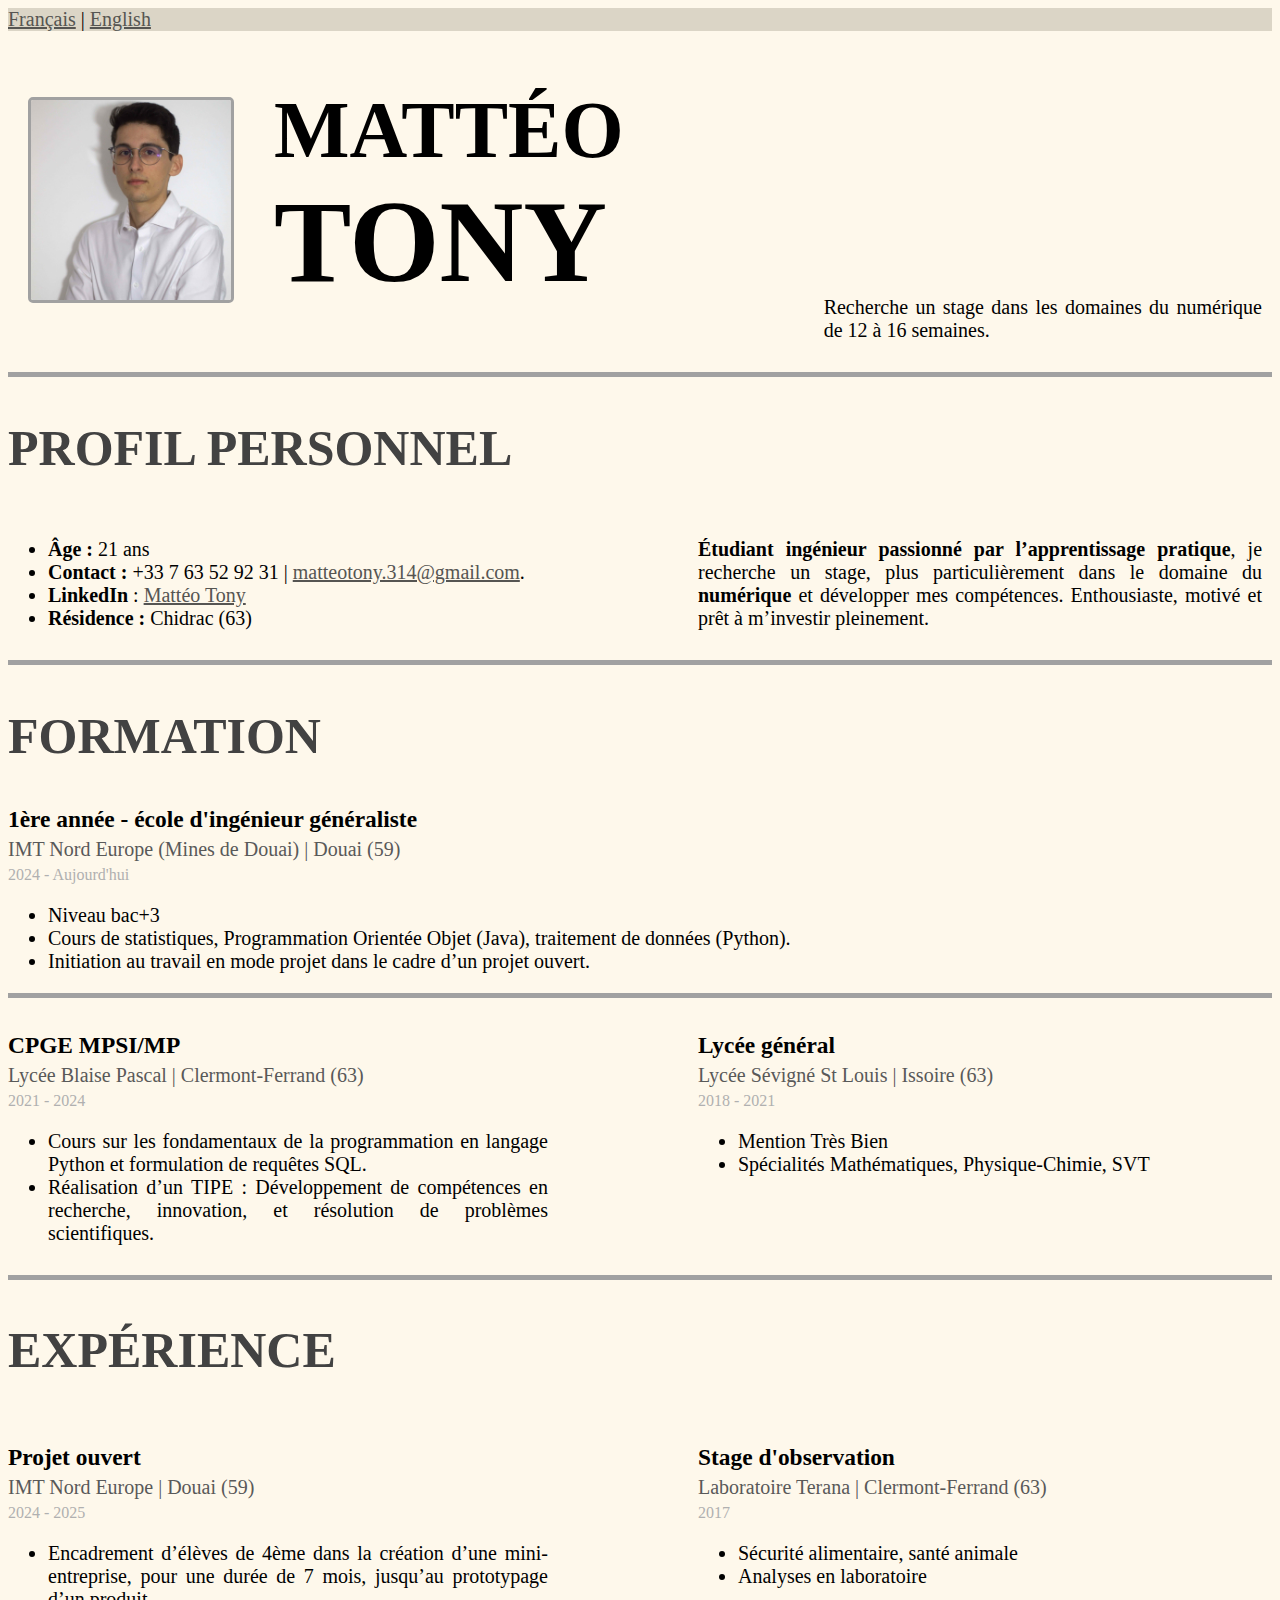
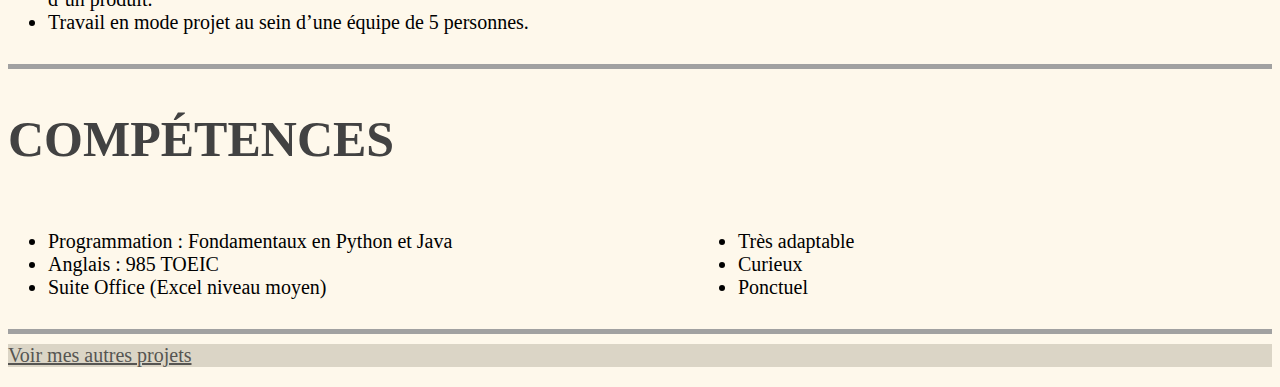
<file: index.html>
<!DOCTYPE html>
<html lang="fr">
  <head>
    <meta name="viewport" content="width=device-width, initial-scale=1.0" />
    <meta charset="utf-8" />
    <link rel="stylesheet" href="style.css" />
    <title>CV de Mattéo TONY</title>
  </head>
  <header>
    <a href="index.html">Français</a> |
    <a href="cv-en.html">English</a>
  </header>
  <body>
    <div class="colonnes-titre">
      <div class="photo">
        <img src="images/identité-Mattéo2.jpg" alt="Photo style CV" />
      </div>
      <h1>Mattéo<br /><span style="font-size: 145%">Tony</span></h1>
      <p class="sous-titre">
        Recherche un stage dans les domaines du numérique de 12 à 16 semaines.
      </p>
    </div>
    <hr />
    <h2>Profil personnel</h2>
    <div class="colonnes-profil">
      <ul>
        <li><span class="profil-elmt">Âge :</span> 21 ans</li>
        <li>
          <span class="profil-elmt">Contact :</span> +33 7 63 52 92 31 |&nbsp;<a
            href="mailto:matteotony.314@gmail.com"
            >matteotony.314@gmail.com</a
          >.
        </li>
        <li>
          <span class="profil-elmt">LinkedIn</span> :
          <a href="https://www.linkedin.com/in/matt%C3%A9o-tony-1248a2346/"
            >Mattéo Tony</a
          >
        </li>
        <li><span class="profil-elmt">Résidence :</span> Chidrac (63)</li>
      </ul>
      <p>
        <e>Étudiant ingénieur passionné par l’apprentissage pratique</e>, je
        recherche un stage, plus particulièrement dans le domaine du
        <e>numérique</e> et développer mes compétences. Enthousiaste, motivé et
        prêt à m’investir pleinement.
      </p>
    </div>
    <hr />
    <h2>Formation</h2>
    <h3>1ère année - école d'ingénieur généraliste</h3>
    <p class="etablissement">IMT Nord Europe (Mines de Douai) | Douai (59)</p>
    <p class="dates">2024 - Aujourd'hui</p>
    <ul>
      <li class="ls-principale">Niveau bac+3</li>
      <li class="ls-principale">
        Cours de statistiques, Programmation Orientée Objet (Java), traitement
        de données (Python).
      </li>
      <li class="ls-principale">
        Initiation au travail en mode projet dans le cadre d’un projet ouvert.
      </li>
    </ul>
    <hr />
    <div class="colonnes">
      <div>
        <h3>CPGE MPSI/MP</h3>
        <p class="etablissement">Lycée Blaise Pascal | Clermont-Ferrand (63)</p>
        <p class="dates">2021 - 2024</p>
        <ul>
          <li>
            Cours sur les fondamentaux de la programmation en langage Python et
            formulation de requêtes SQL.
          </li>
          <li>
            Réalisation d’un TIPE : Développement de compétences en recherche,
            innovation, et résolution de problèmes scientifiques.
          </li>
        </ul>
      </div>
      <div>
        <h3>Lycée général</h3>
        <p class="etablissement">Lycée Sévigné St Louis | Issoire (63)</p>
        <p class="dates">2018 - 2021</p>
        <ul>
          <li>Mention Très Bien</li>
          <li>Spécialités Mathématiques, Physique-Chimie, SVT</li>
        </ul>
      </div>
    </div>
    <hr />
    <h2>Expérience</h2>
    <div class="colonnes">
      <div>
        <h3>Projet ouvert</h3>
        <p class="etablissement">IMT Nord Europe | Douai (59)</p>
        <p class="dates">2024 - 2025</p>
        <ul>
          <li>
            Encadrement d’élèves de 4ème dans la création d’une mini-entreprise,
            pour une durée de 7 mois, jusqu’au prototypage d’un produit.
          </li>
          <li>Travail en mode projet au sein d’une équipe de 5 personnes.</li>
        </ul>
      </div>
      <div>
        <h3>Stage d'observation</h3>
        <p class="etablissement">Laboratoire Terana | Clermont-Ferrand (63)</p>
        <p class="dates">2017</p>
        <ul>
          <li>Sécurité alimentaire, santé animale</li>
          <li>Analyses en laboratoire</li>
        </ul>
      </div>
    </div>
    <hr />
    <h2>Compétences</h2>
    <div class="colonnes">
      <ul>
        <li>Programmation : Fondamentaux en Python et Java</li>
        <li>Anglais : 985 TOEIC</li>
        <li>Suite Office (Excel niveau moyen)</li>
      </ul>
      <ul>
        <li>Très adaptable</li>
        <li>Curieux</li>
        <li>Ponctuel</li>
      </ul>
    </div>
    <hr />
  </body>
  <footer>
    <div class="colonnes-footer">
      <a href="https://github.com/Tonislavovich">Voir mes autres projets</a>
    </div>
  </footer>
</html>
</file>
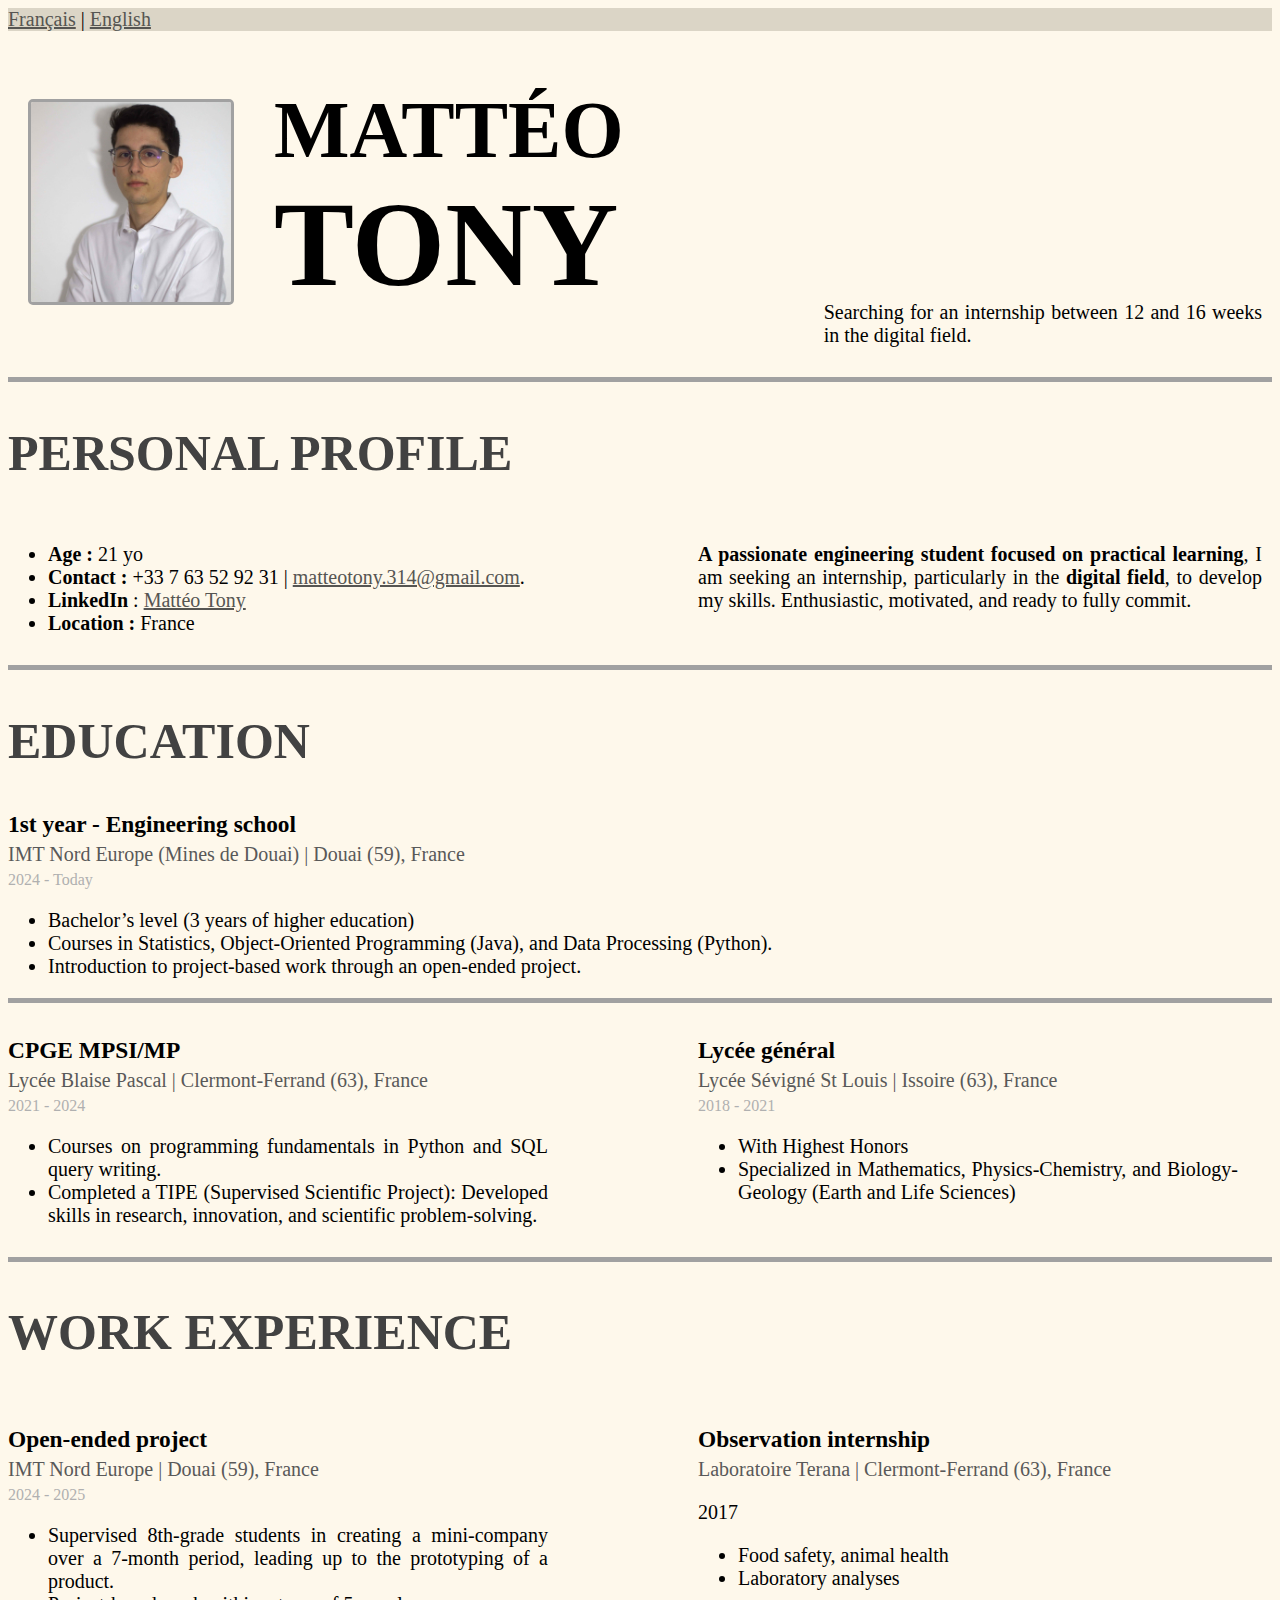
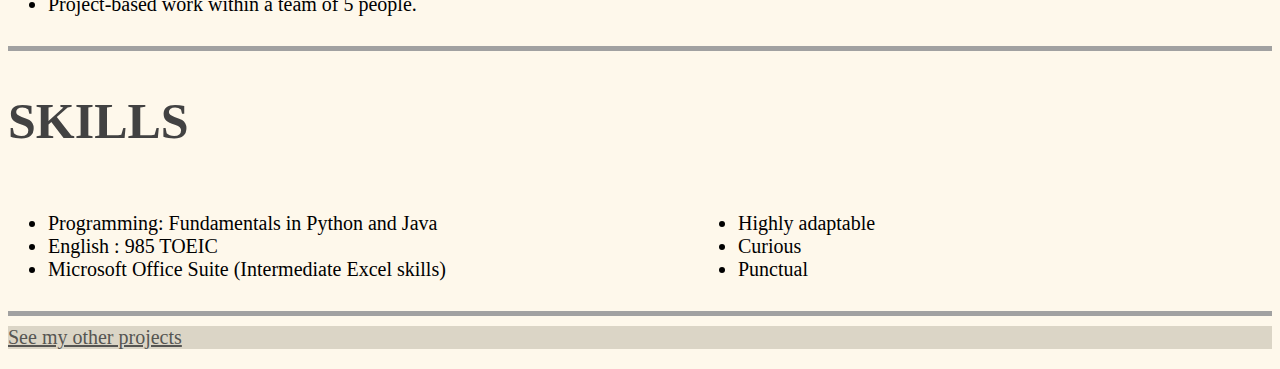
<file: cv-en.html>
<!DOCTYPE html>
<html lang="en">
  <head>
    <meta name="viewport" content="width=device-width, initial-scale=1.0" />
    <meta charset="utf-8" />
    <link rel="stylesheet" href="style.css" />
    <title>Mattéo TONY's CV</title>
  </head>
  <header>
    <a href="index.html">Français</a> |
    <a href="cv-en.html">English</a>
  </header>
  <body>
    <div class="colonnes-titre">
      <div class="photo">
        <img src="images/identité-Mattéo2.jpg" alt="Photo type CV" />
      </div>
      <h1>Mattéo<br /><span style="font-size: 150%">Tony</span></h1>
      <p class="sous-titre">
        Searching for an internship between 12 and 16 weeks in the digital
        field.
      </p>
    </div>
    <hr />
    <h2>Personal profile</h2>
    <div class="colonnes-profil">
      <ul>
        <li><span class="profil-elmt">Age :</span> 21 yo</li>
        <li>
          <span class="profil-elmt">Contact :</span> +33 7 63 52 92 31 |&nbsp;<a
            href="mailto:matteotony.314@gmail.com"
            >matteotony.314@gmail.com</a
          >.
        </li>
        <li>
          <span class="profil-elmt">LinkedIn</span> :
          <a href="https://www.linkedin.com/in/matt%C3%A9o-tony-1248a2346/"
            >Mattéo Tony</a
          >
        </li>
        <li><span class="profil-elmt">Location :</span> France</li>
      </ul>
      <p>
        <e>A passionate engineering student focused on practical learning</e>, I
        am seeking an internship, particularly in the <e>digital field</e>, to
        develop my skills. Enthusiastic, motivated, and ready to fully commit.
      </p>
    </div>
    <hr />
    <h2>Education</h2>
    <h3>1st year - Engineering school</h3>
    <p class="etablissement">
      IMT Nord Europe (Mines de Douai) | Douai (59), France
    </p>
    <p class="dates">2024 - Today</p>
    <ul>
      <li class="ls-principale">
        Bachelor’s level (3 years of higher education)
      </li>
      <li class="ls-principale">
        Courses in Statistics, Object-Oriented Programming (Java), and Data
        Processing (Python).
      </li>
      <li class="ls-principale">
        Introduction to project-based work through an open-ended project.
      </li>
    </ul>
    <hr />
    <div class="colonnes">
      <div>
        <h3>CPGE MPSI/MP</h3>
        <p class="etablissement">
          Lycée Blaise Pascal | Clermont-Ferrand (63), France
        </p>
        <p class="dates">2021 - 2024</p>
        <ul>
          <li>
            Courses on programming fundamentals in Python and SQL query writing.
          </li>
          <li>
            Completed a TIPE (Supervised Scientific Project): Developed skills
            in research, innovation, and scientific problem-solving.
          </li>
        </ul>
      </div>
      <div>
        <h3>Lycée général</h3>
        <p class="etablissement">
          Lycée Sévigné St Louis | Issoire (63), France
        </p>
        <p class="dates">2018 - 2021</p>
        <ul>
          <li>With Highest Honors</li>
          <li>
            Specialized in Mathematics, Physics-Chemistry, and Biology-Geology
            (Earth and Life Sciences)
          </li>
        </ul>
      </div>
    </div>
    <hr />
    <h2>Work Experience</h2>
    <div class="colonnes">
      <div>
        <h3>Open-ended project</h3>
        <p class="etablissement">IMT Nord Europe | Douai (59), France</p>
        <p class="dates">2024 - 2025</p>
        <ul>
          <li>
            Supervised 8th-grade students in creating a mini-company over a
            7-month period, leading up to the prototyping of a product.
          </li>
          <li>Project-based work within a team of 5 people.</li>
        </ul>
      </div>
      <div>
        <h3>Observation internship</h3>
        <p class="etablissement">
          Laboratoire Terana | Clermont-Ferrand (63), France
        </p>
        <p cass="dates">2017</p>
        <ul>
          <li>Food safety, animal health</li>
          <li>Laboratory analyses</li>
        </ul>
      </div>
    </div>
    <hr />
    <h2>Skills</h2>
    <div class="colonnes">
      <ul>
        <li>Programming: Fundamentals in Python and Java</li>
        <li>English : 985 TOEIC</li>
        <li>Microsoft Office Suite (Intermediate Excel skills)</li>
      </ul>
      <ul>
        <li>Highly adaptable</li>
        <li>Curious</li>
        <li>Punctual</li>
      </ul>
    </div>
    <hr />
  </body>
  <footer>
    <div class="colonnes-footer">
      <a href="https://github.com/Tonislavovich">See my other projects</a>
    </div>
  </footer>
</html>
</file>
<file: style.css>
body {
    font-family: 'Gill Sans', 'Gill Sans MT';
    font-size: 20px;
    text-align: justify;
    background-color: rgba(252, 240, 215, 0.495);
    margin-bottom: 20px;
}

header {
    font-family: 'Gill Sans', 'Gill Sans MT';
    font-size: 20px;
    text-align: justify;
    background-color: rgba(209, 202, 187, 0.782);
    marg
}

footer {
    font-family: 'Gill Sans', 'Gill Sans MT';
    font-size: 20px;
    text-align: justify;
    background-color: rgba(209, 202, 187, 0.782);
}

a {
    color: rgb(86, 85, 82);
}

h1 {
    font-size: 400%;
    text-transform: uppercase;
}

h2 {
    font-size: 250%;
    color: rgb(66, 66, 66);
    text-transform: uppercase;
}

h3 {
    margin-bottom: 2px;
}

.sous-titre {
    align-self: flex-end;
    margin-left: 160px;
}

.colonnes-profil {
    display:flex;
    gap: 150px;
    margin-right: 10px;
}

.colonnes-titre {
    display:flex;
    gap: 40px;
    margin-right: 10px;
    align-items: center;
}

.colonnes {
    display:flex;
    gap: 150px;
    margin-right: 10px;
}

.profil-elmt {
    font-weight: bold;
}

.etablissement {
    color: rgb(89, 89, 89);
    margin-top: 5px;
    margin-bottom: 2px;
}

.dates {
    font-size: 80%;
    color: rgb(176, 176, 176);
    margin-top: 5px;
}

e {
    font-weight: bold;
}

li {
    width: 500px;
}

.ls-principale {
    width: 1000px;
}

hr {
    height: 5px;
    background-color: rgb(161, 161, 161);
    border: none;
}

.photo {
    width: 250px;
    height: 200px;
    align-items: center;
}

img {
    width: 200px;
    border-radius: 5px;
    border: 3px solid rgb(161, 161, 161);
    margin-left: 20px;
}

.colonnes-footer {
    display: flex;
    align-items: center;
}

.cliquable {
    width: 30px;
    border: none;
    border-radius: 0px;
}
</file>
